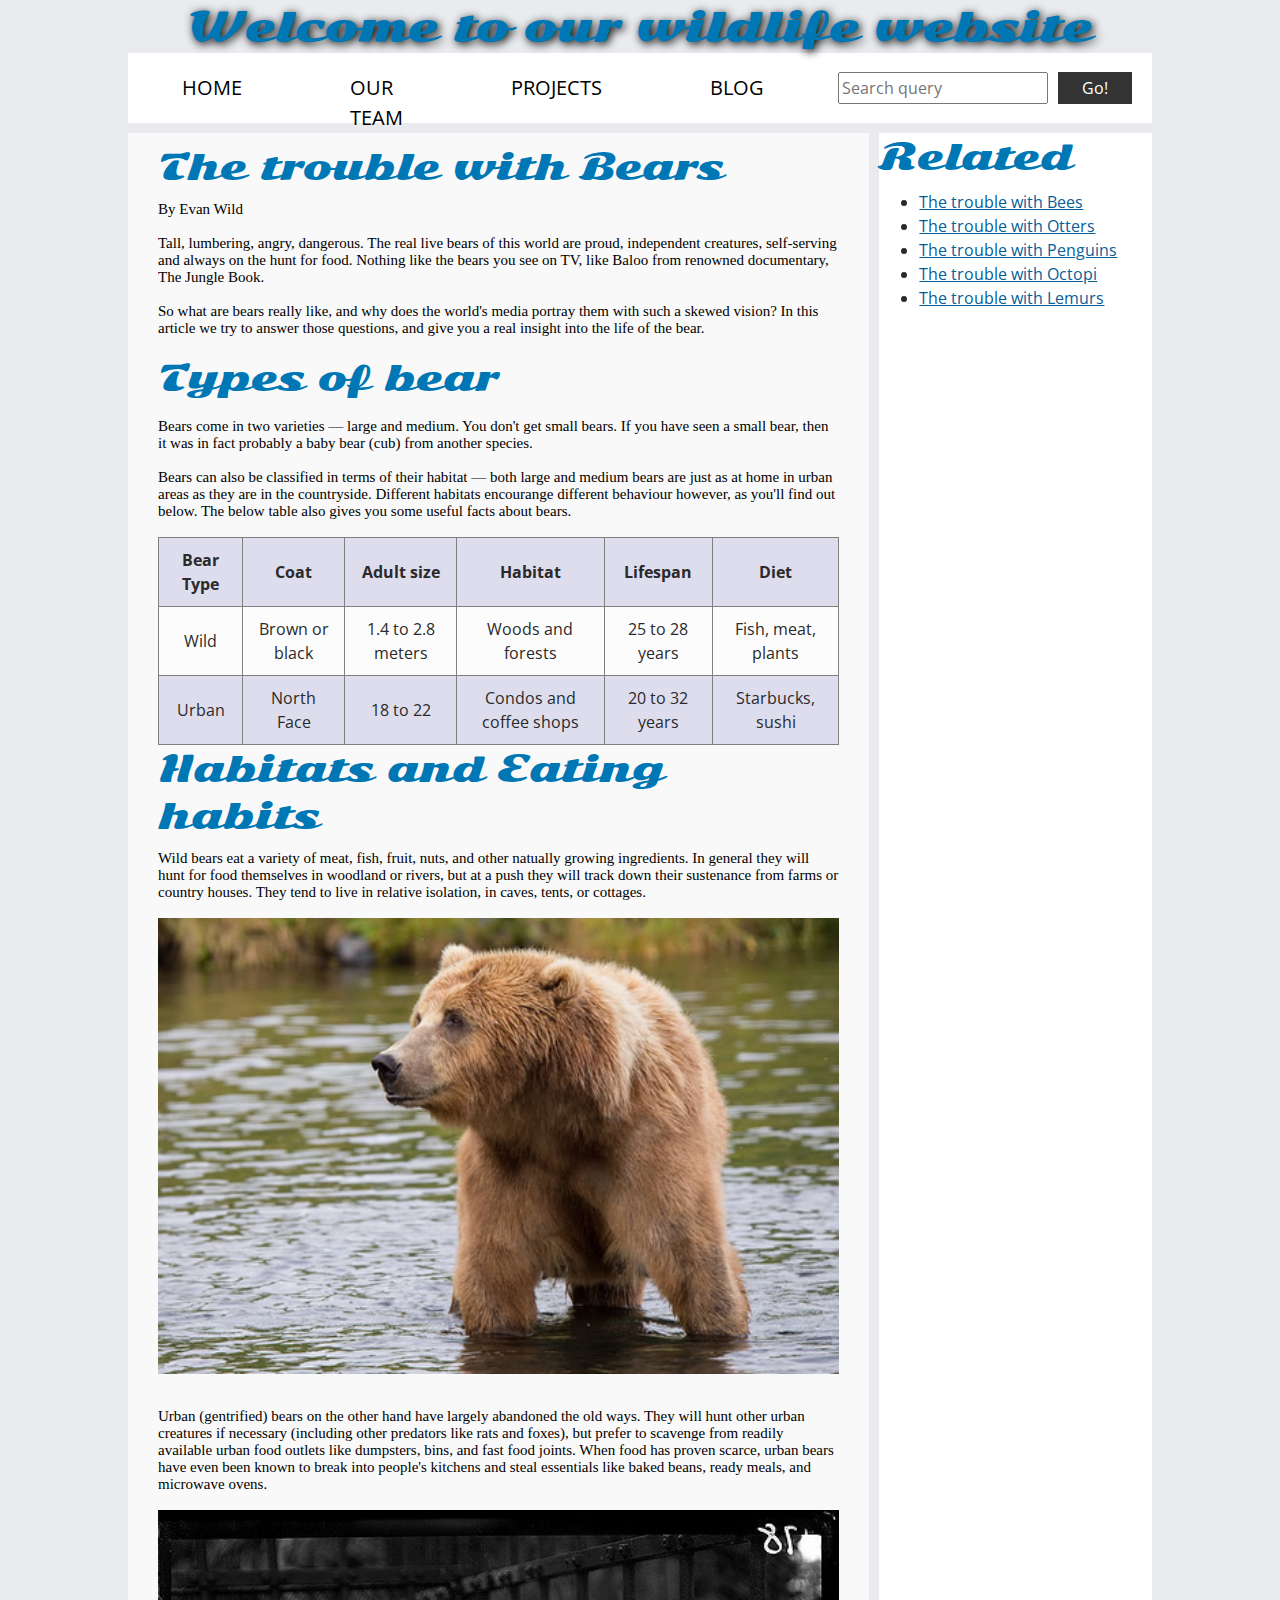
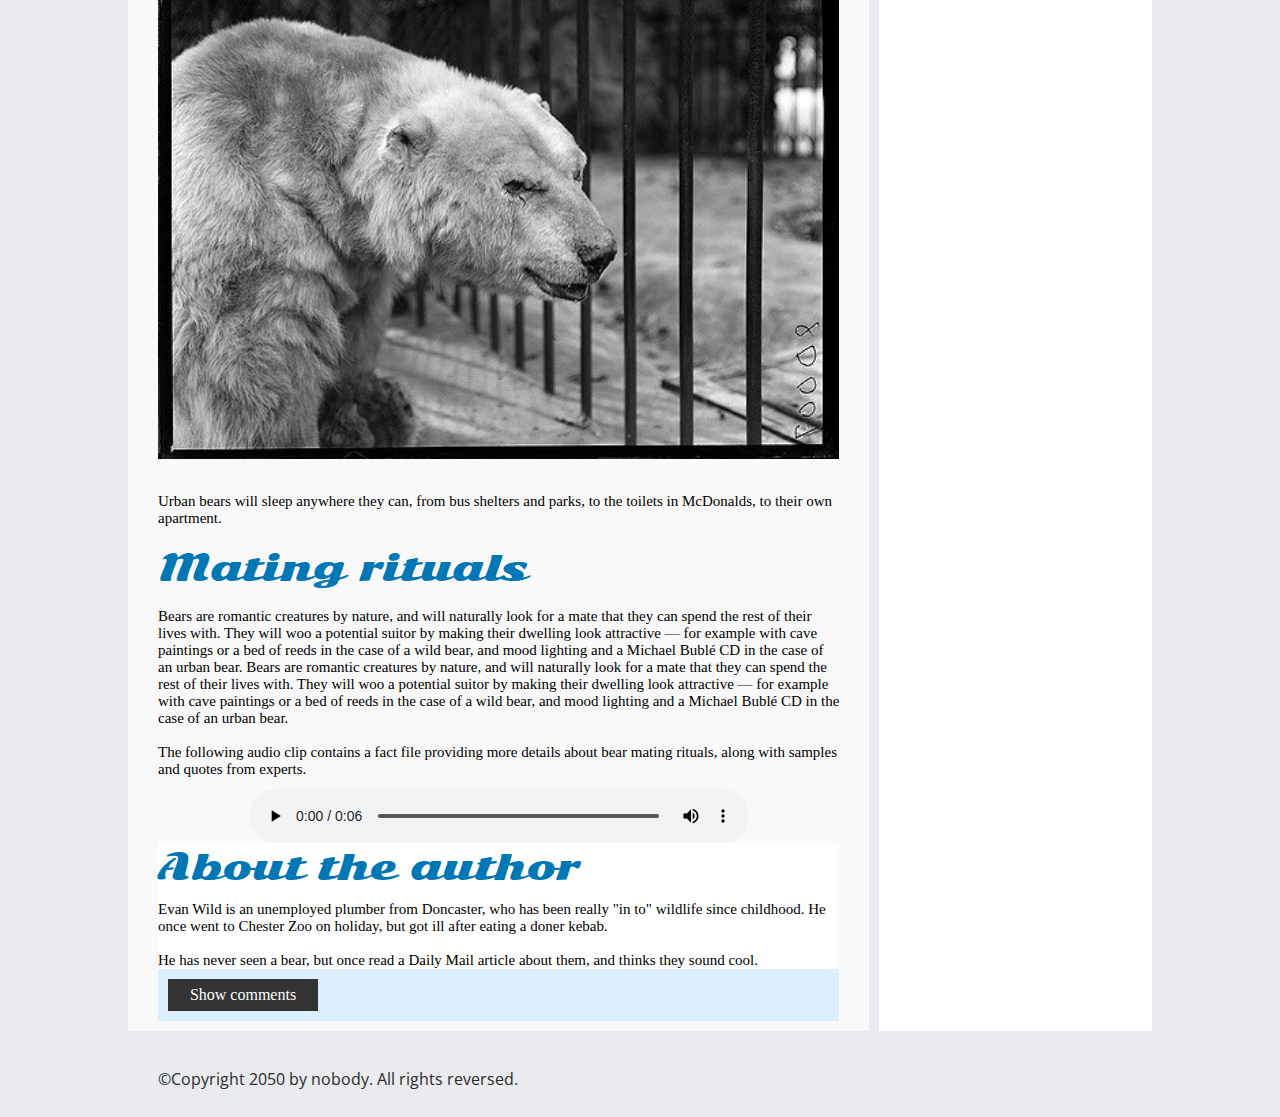
<file: bear/index.html>
<!DOCTYPE html>
<html>
  <head>
    <meta charset="utf-8">

    <title>Accessibility assessment</title>
    <link href="https://fonts.googleapis.com/css?family=Open+Sans+Condensed:300|Sonsie+One" rel="stylesheet" type="text/css">
    <link rel="stylesheet" href="style.css">

    <!-- the below three lines are a fix to get HTML5 semantic elements working in old versions of Internet Explorer-->
    <!--[if lt IE 9]>
      <script src="http://html5shiv.googlecode.com/svn/trunk/html5.js"></script>
    <![endif]-->
  </head>

  <body>
<!--    <div class="header">-->
      <header>
          <center><font size="7">Welcome to our wildlife website</font></center>
          </header>
<!--    </div>-->

<!--    <div class="nav">-->
      <nav>
          <ul>
            <li><a href="#">Home</a></li>
            <li><a href="#">Our team</a></li>
            <li><a href="#">Projects</a></li>
            <li><a href="#">Blog</a></li>
          </ul>
      
          <form class="search">
            <input type="search" name="q" placeholder="Search query">
            <input type="submit" value="Go!">
          </form>
      </nav>
<!--    </div>-->

    <main>
      <article>
        <font size="6">The trouble with Bears</font>
          <br><br><span class="readfont">
        By Evan Wild
        <br><br>
        Tall, lumbering, angry, dangerous. The real live bears of this world are proud, independent creatures, self-serving and always on the hunt for food. Nothing like the bears you see on TV, like Baloo from renowned documentary, The Jungle Book.
        <br><br>
        So what are bears really like, and why does the world's media portray them with such a skewed vision? In this article we try to answer those questions, and give you a real insight into the life of the bear.
        <br><br>
        <font size="5">Types of bear</font>
        <br><br>
        Bears come in two varieties — large and medium. You don't get small bears. If you have seen a small bear, then it was in fact probably a baby bear (cub) from another species.
        <br><br>
        Bears can also be classified in terms of their habitat — both large and medium bears are just as at home in urban areas as they are in the countryside. Different habitats encourange different behaviour however, as you'll find out below. The below table also gives you some useful facts about bears.
        <br><br></span>
        <table border="1px">
          <thead>
            <tr>
              <th>Bear Type</th>
              <th>Coat</th>
              <th>Adult size</th>
              <th>Habitat</th>
              <th>Lifespan</th>
              <th>Diet</th>
            </tr>
          </thead>
          <tbody>
            <tr>
              <td>Wild</td>
              <td>Brown or black</td>
              <td>1.4 to 2.8 meters</td>
              <td>Woods and forests</td>
              <td>25 to 28 years</td>
              <td>Fish, meat, plants</td>
            </tr>
            <tr>
              <td>Urban</td>
              <td>North Face</td>
              <td>18 to 22</td>
              <td>Condos and coffee shops</td>
              <td>20 to 32 years</td>
              <td>Starbucks, sushi</td>
            </tr>
          </tbody>
        </table>

        <font size="5">Habitats and Eating habits</font>
        <br><br><span class="readfont">
        Wild bears eat a variety of meat, fish, fruit, nuts, and other natually growing ingredients. In general they will hunt for food themselves in woodland or rivers, but at a push they will track down their sustenance from farms or country houses. They tend to live in relative isolation, in caves, tents, or cottages.
        <br><br>
        <img src="media/wild-bear.jpg">
        <br><br>
        Urban (gentrified) bears on the other hand have largely abandoned the old ways. They will hunt other urban creatures if necessary (including other predators like rats and foxes), but prefer to scavenge from readily available urban food outlets like dumpsters, bins, and fast food joints. When food has proven scarce, urban bears have even been known to break into people's kitchens and steal essentials like baked beans, ready meals, and microwave ovens.
        <br><br>
        <img src="media/urban-bear.jpg">
        <br><br>
        Urban bears will sleep anywhere they can, from bus shelters and parks, to the toilets in McDonalds, to their own apartment.
        <br><br>
        <font size="5">Mating rituals</font>
        <br><br>
        Bears are romantic creatures by nature, and will naturally look for a mate that they can spend the rest of their lives with. They will woo a potential suitor by making their dwelling look attractive — for example with cave paintings or a bed of reeds in the case of a wild bear, and mood lighting and a Michael Bublé CD in the case of an urban bear.
        Bears are romantic creatures by nature, and will naturally look for a mate that they can spend the rest of their lives with. They will woo a potential suitor by making their dwelling look attractive — for example with cave paintings or a bed of reeds in the case of a wild bear, and mood lighting and a Michael Bublé CD in the case of an urban bear.
        <br><br>
          The following audio clip contains a fact file providing more details about bear mating rituals, along with samples and quotes from experts.</span>
        <br><br>
        <audio controls>
          <source src="media/bear.mp3" type="audio/mp3">
          <source src="media/bear.ogg" type="audio/ogg">
          <p>It looks like your browser doesn't support HTML5 audio players.</p>
        </audio>

        <aside>

          <font size="5">About the author</font>
        <br><br>
         <span class="readfont"> Evan Wild is an unemployed plumber from Doncaster, who has been really "in to" wildlife since childhood. He once went to Chester Zoo on holiday, but got ill after eating a doner kebab.
        <br><br>
          He has never seen a bear, but once read a Daily Mail article about them, and thinks they sound cool.
            </span>

        </aside>
        <section class="comments" >
          <div class="show-hide" tabindex="20" id="myBtn">Show comments</div>

          <div class="comment-wrapper">

            <font size="6">Add comment</font>

            <form class="comment-form">
              <div class="flex-pair">
                <label>Your name:</label>
                <input type="text" name="name" id="name" placeholder="Enter your name">
              </div>
              <div class="flex-pair">
                <label>Your comment:</label>
                <input type="text" name="comment" id="comment" placeholder="Enter your comment">
              </div>
              <div>
                <input type="submit" value="Submit comment">
              </div>
            </form>

            <font size="6">Comments</font>

            <ul class="comment-container">

              <li>

                <p>Bob Fossil</p>

                <p>Oh I am so glad you taught me all about the big brown angry guys in the woods. With their sniffing little noses and their bad attitudes, they can sure be a menace — I was thinking of putting them all in a truck and driving them outta here. I run a zoo, you know.</p>

              </li>

            </ul>

          </div>
        </section>
      </article>

<!--      <div class="secondary">-->
        <aside>
        <font size="6">Related</font>

        <ul class="linkcss">
          <li><a href="#">The trouble with Bees</a></li>
          <li><a href="#">The trouble with Otters</a></li>
          <li><a href="#">The trouble with Penguins</a></li>
          <li><a href="#">The trouble with Octopi</a></li>
          <li><a href="#">The trouble with Lemurs</a></li>
        </ul>
      </aside>
<!--            </div>-->
    </main>

    <footer>
      <p>©Copyright 2050 by nobody. All rights reversed.</p>
    </footer>

    <script src="main.js"></script>

  </body>
</html>
</file>
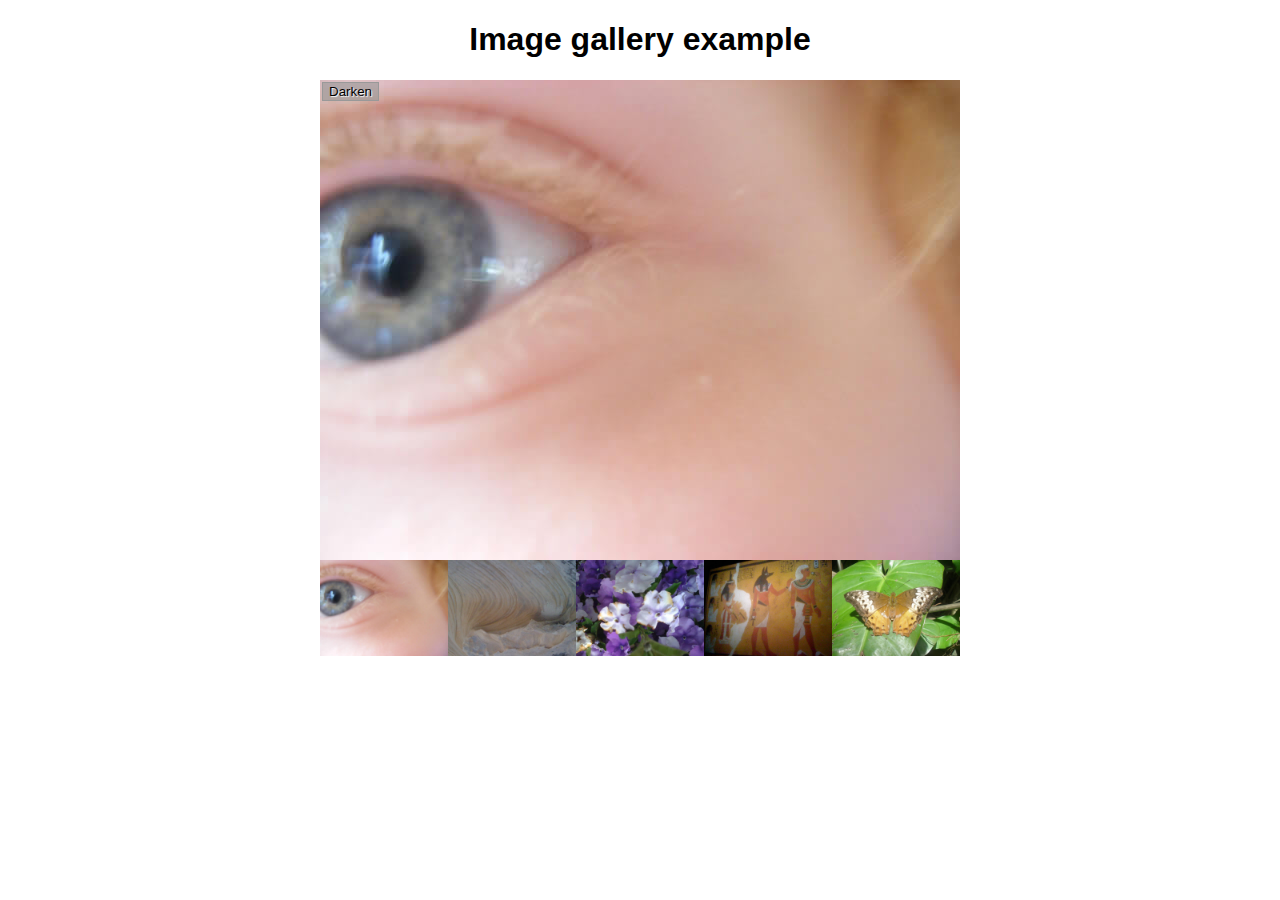
<file: gallery-start/index.html>
<!DOCTYPE html>
<html>
  <head>
    <meta charset="utf-8">

    <title>Image gallery</title>

    <link rel="stylesheet" href="style.css">
    
  </head>

  <body>
    <h1>Image gallery example</h1>

    <div class="full-img">
      <img class="displayed-img" src="images/pic1.jpg">
      <div class="overlay"></div>
      <button class="dark">Darken</button>
    </div>

    <div class="thumb-bar">


    </div>
    <script src="main.js"></script>
  </body>
</html>
</file>
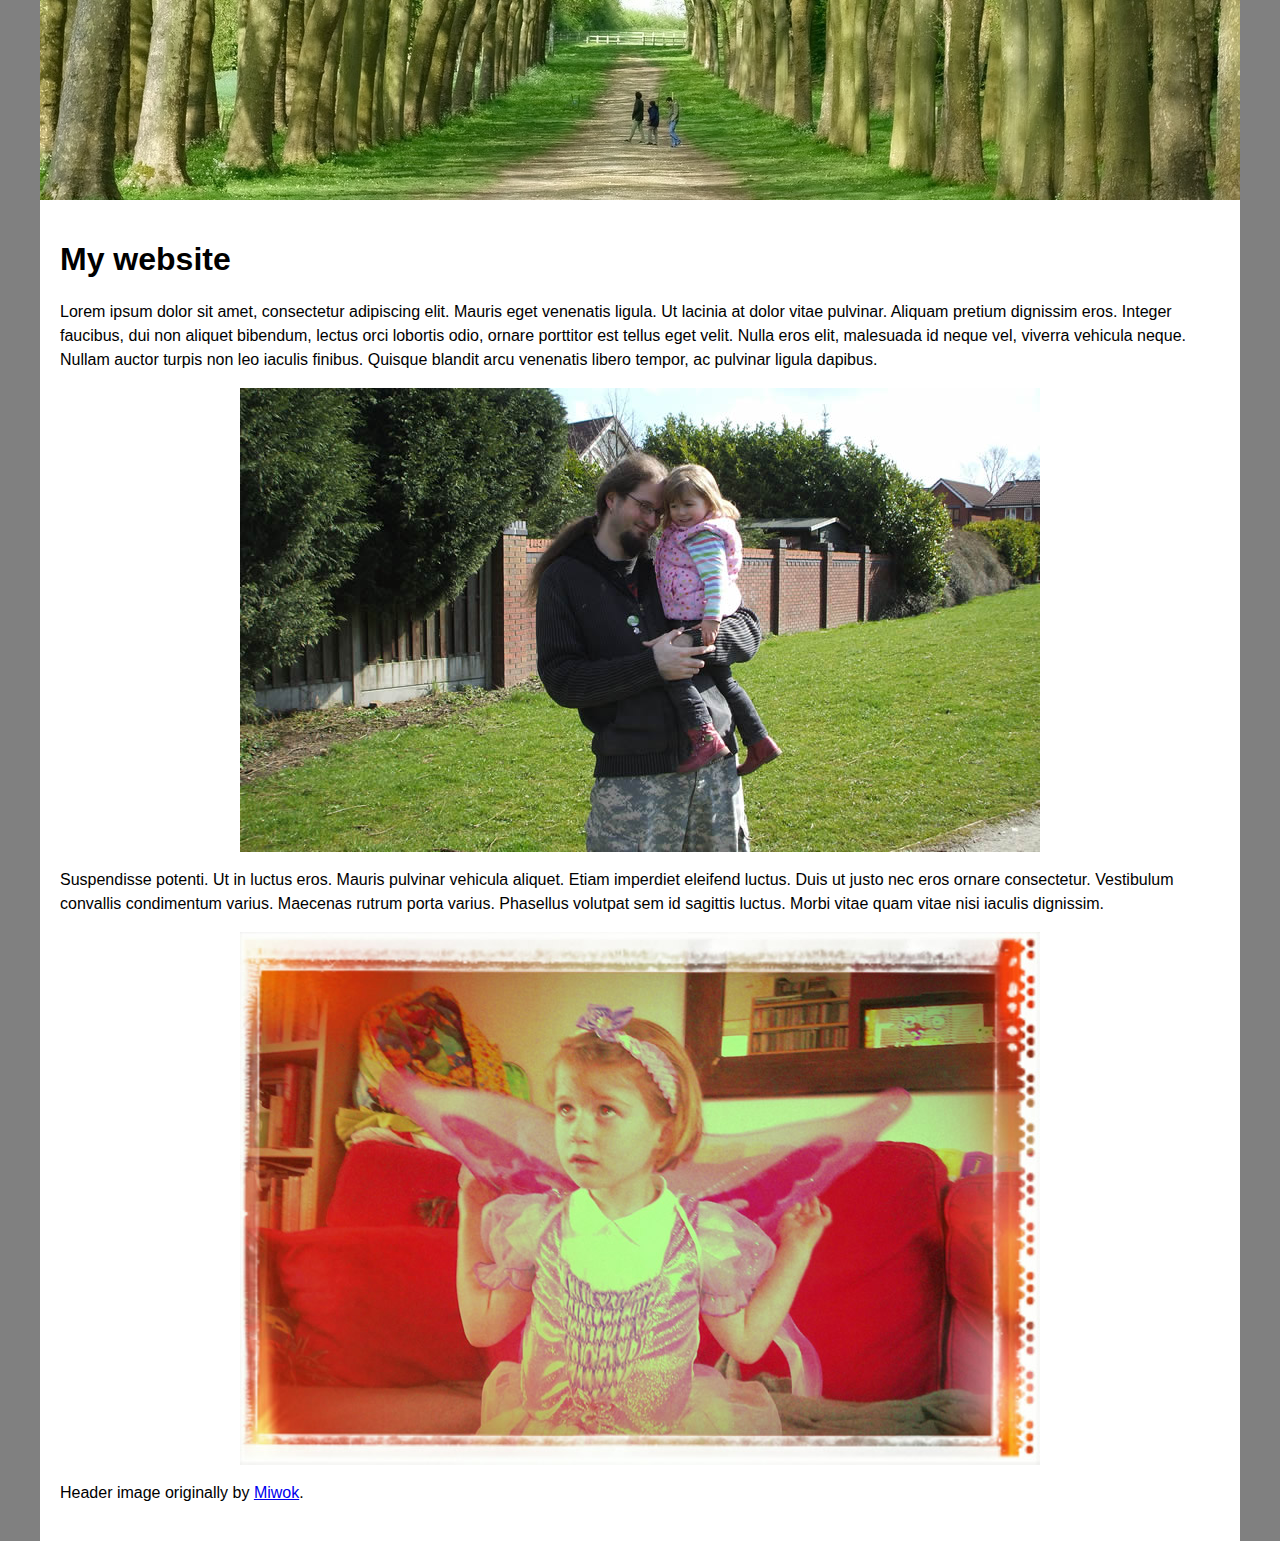
<file: assessment/responsive/index.html>
<!DOCTYPE html>
<html>
  <head>
    <meta charset="utf-8">
    <meta name="viewport" content="width=device-width">
    <title>Responsive HTML images demo</title>
    <style>
      html {
        font-family: sans-serif;
        background-color: gray;
      }
      body {
        width: 100%;
        max-width: 1200px;
        margin: 0 auto;
        background-color: white;
      }
      header {
        background: url(header.jpg) no-repeat center;
        height: 200px;
      }
      section {
        padding: 20px;
      }
      p {
        line-height: 1.5;
      }
      img {
        display: block;
        margin: 0 auto;
        max-width: 100%;
      }
    </style>
  </head>
  <body>
    <header>
      
    </header>

    <main>
      <section>
        <h1>My website</h1>

        <p>Lorem ipsum dolor sit amet, consectetur adipiscing elit. Mauris eget venenatis ligula. Ut lacinia at dolor vitae pulvinar. Aliquam pretium dignissim eros. Integer faucibus, dui non aliquet bibendum, lectus orci lobortis odio, ornare porttitor est tellus eget velit. Nulla eros elit, malesuada id neque vel, viverra vehicula neque. Nullam auctor turpis non leo iaculis finibus. Quisque blandit arcu venenatis libero tempor, ac pulvinar ligula dapibus.</p>
        
        <picture>
          <source media="(max-width: 799px)" srcset="elva-480w-close-portrait.jpg">
          <source media="(min-width: 800px)" srcset="elva-800w.jpg">
          <img src="elva-800w.jpg" alt="Chris standing up holding his daughter Elva">
        </picture>

        <p>Suspendisse potenti. Ut in luctus eros. Mauris pulvinar vehicula aliquet. Etiam imperdiet eleifend luctus. Duis ut justo nec eros ornare consectetur. Vestibulum convallis condimentum varius. Maecenas rutrum porta varius. Phasellus volutpat sem id sagittis luctus. Morbi vitae quam vitae nisi iaculis dignissim.</p>

        <img srcset="elva-fairy-320w.jpg 320w,
                     elva-fairy-480w.jpg 480w,
                     elva-fairy-800w.jpg 800w"
             sizes="(max-width: 320px) 280px,
                    (max-width: 480px) 440px,
                    800px"
             src="elva-fairy-800w.jpg" alt="Elva dressed as a fairy"> 

        <p>Header image originally by <a href="https://www.flickr.com/photos/miwok/17086751527/">Miwok</a>.</p>
      </section>
    </main>
  </body>
</html>
</file>
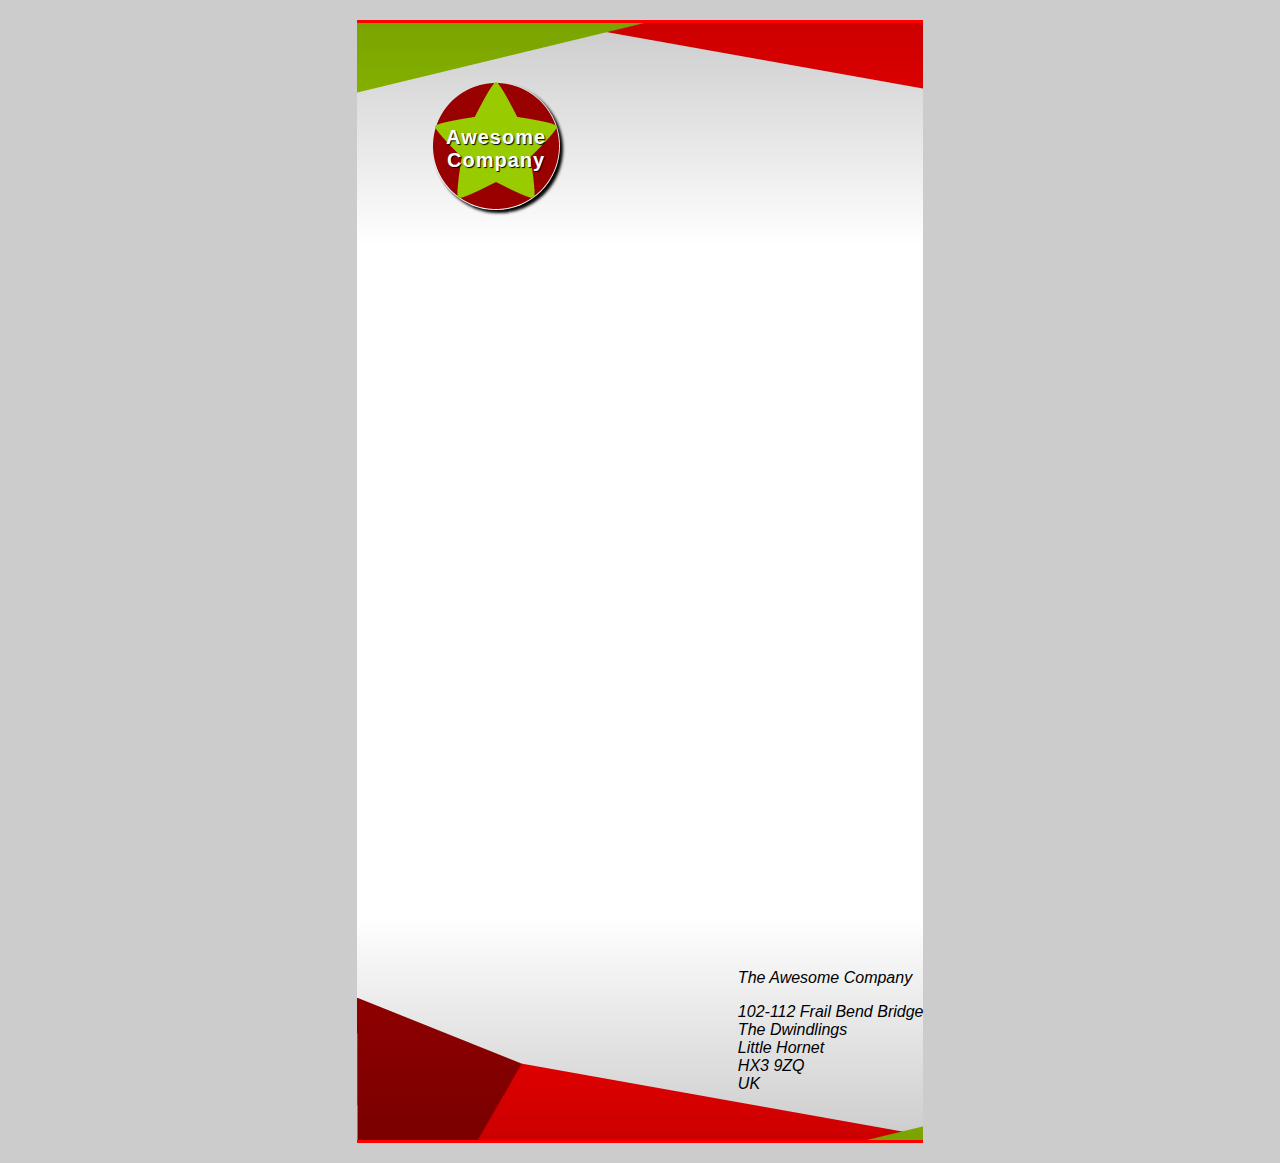
<file: assessment/styling/index.html>
<!DOCTYPE html>
<html>
  <head>
    <meta charset="utf-8">
    <title>Fancy letterheaded paper</title>
    <link rel="stylesheet" type="text/css" href="styl.css">
   
  </head>
  <body>

    <article>
      <h1>Awesome<br>Company</h1>

      <address>
        <p>The Awesome Company </p>
        <p>102-112 Frail Bend Bridge<br>
        The Dwindlings<br>
        Little Hornet<br>
        HX3 9ZQ<br>
        UK</p>
      </address>
    </article>
  </body>
</html>
</file>
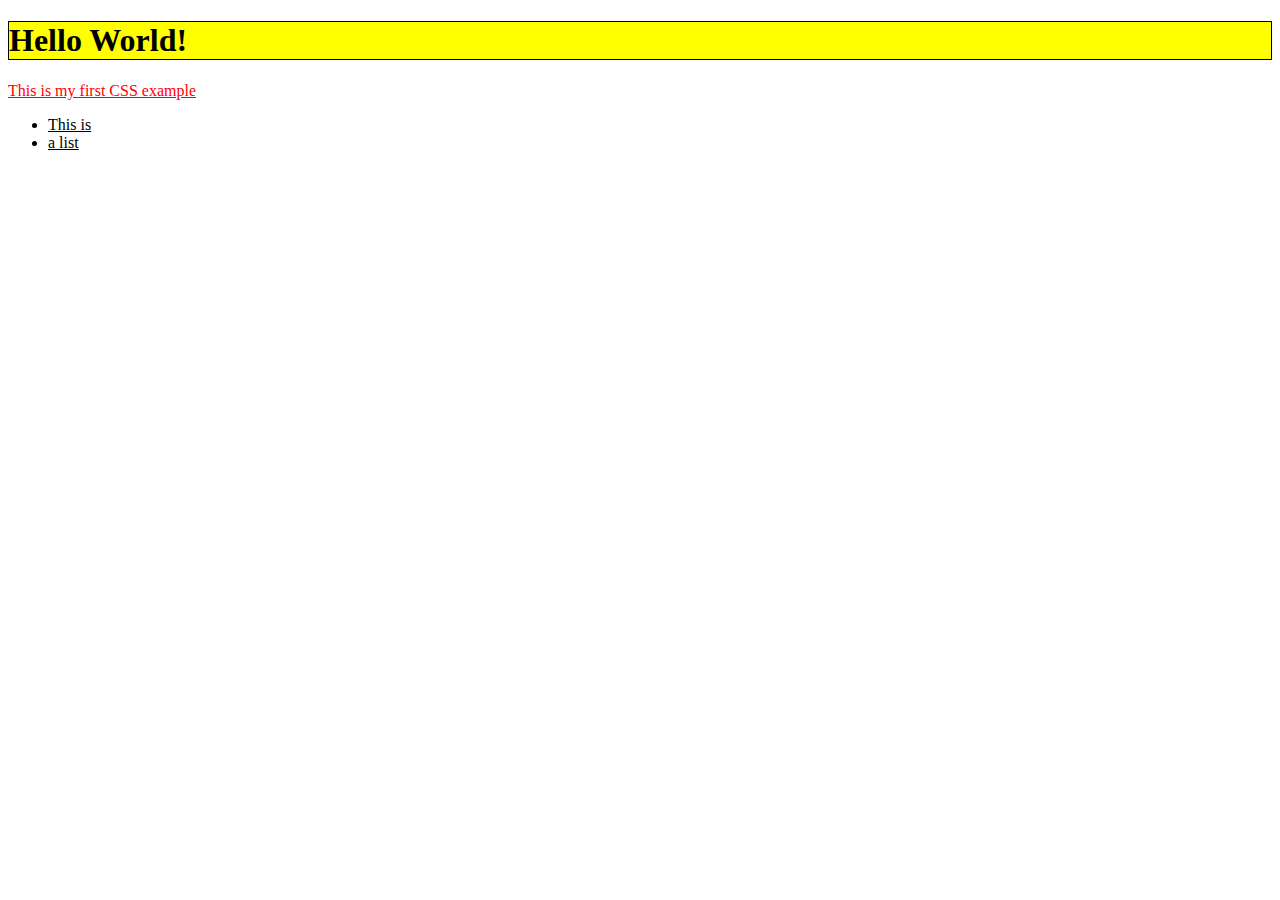
<file: assessment/syntax/index.html>
<!DOCTYPE html>
<html>
  <head>
    <meta charset="utf-8">
    <title>My CSS experiment</title>
    <link rel="stylesheet" href="sty.css">
  </head>
  <body>
    <h1>Hello World!</h1>
    <p>This is my first CSS example</p>

    <ul>
      <li>This is</li>
      <li>a list</li>
    </ul>
  </body>
</html>
</file>
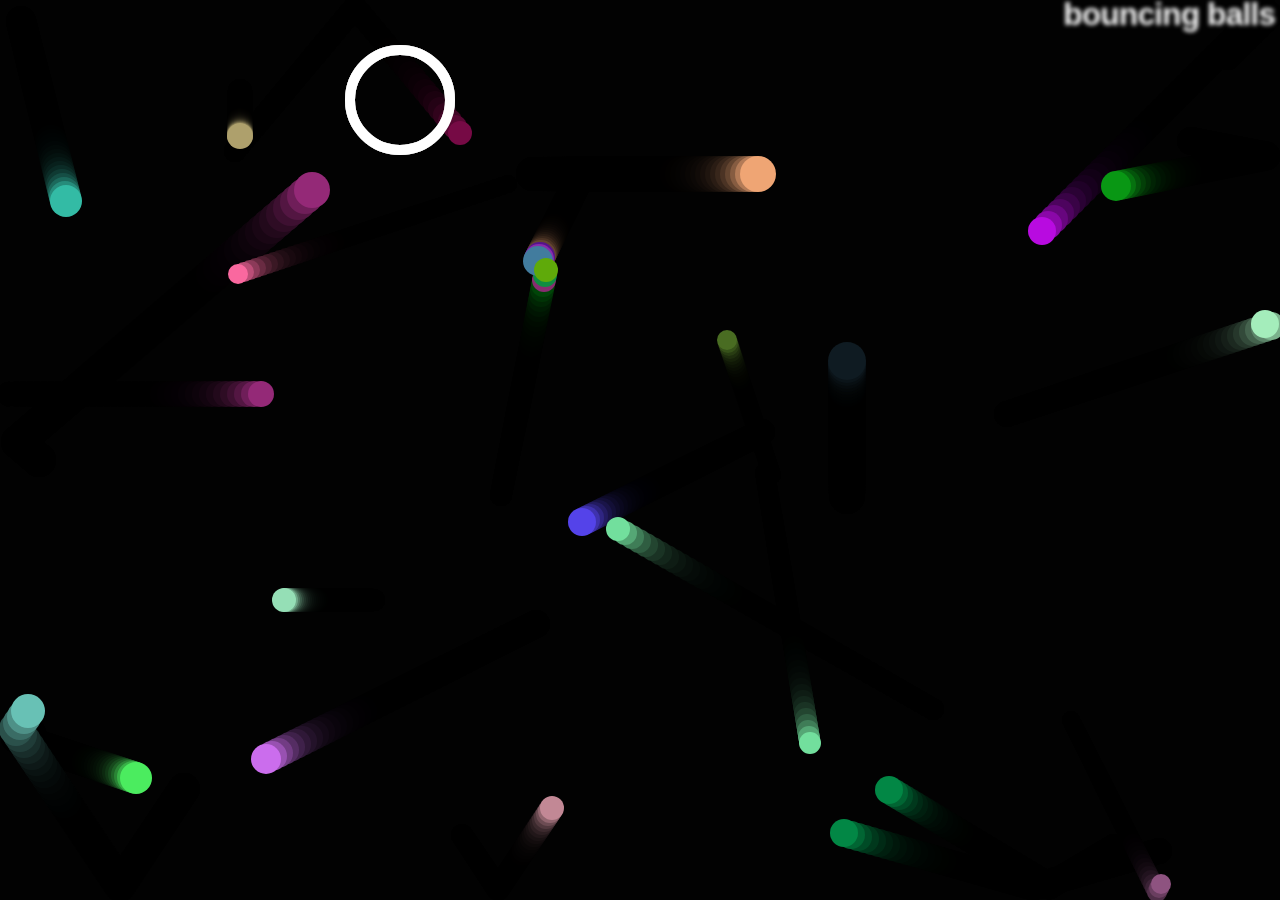
<file: ball.html>
<!DOCTYPE html>
<html>
  <head>
    <meta charset="utf-8">
    <title>Bouncing balls</title>
    <link rel="stylesheet" href="ball.css">
  </head>

  <body>
    <h1>bouncing balls</h1>
    <canvas></canvas>

    <script src="ball.js"></script>
  </body>
</html>
</file>
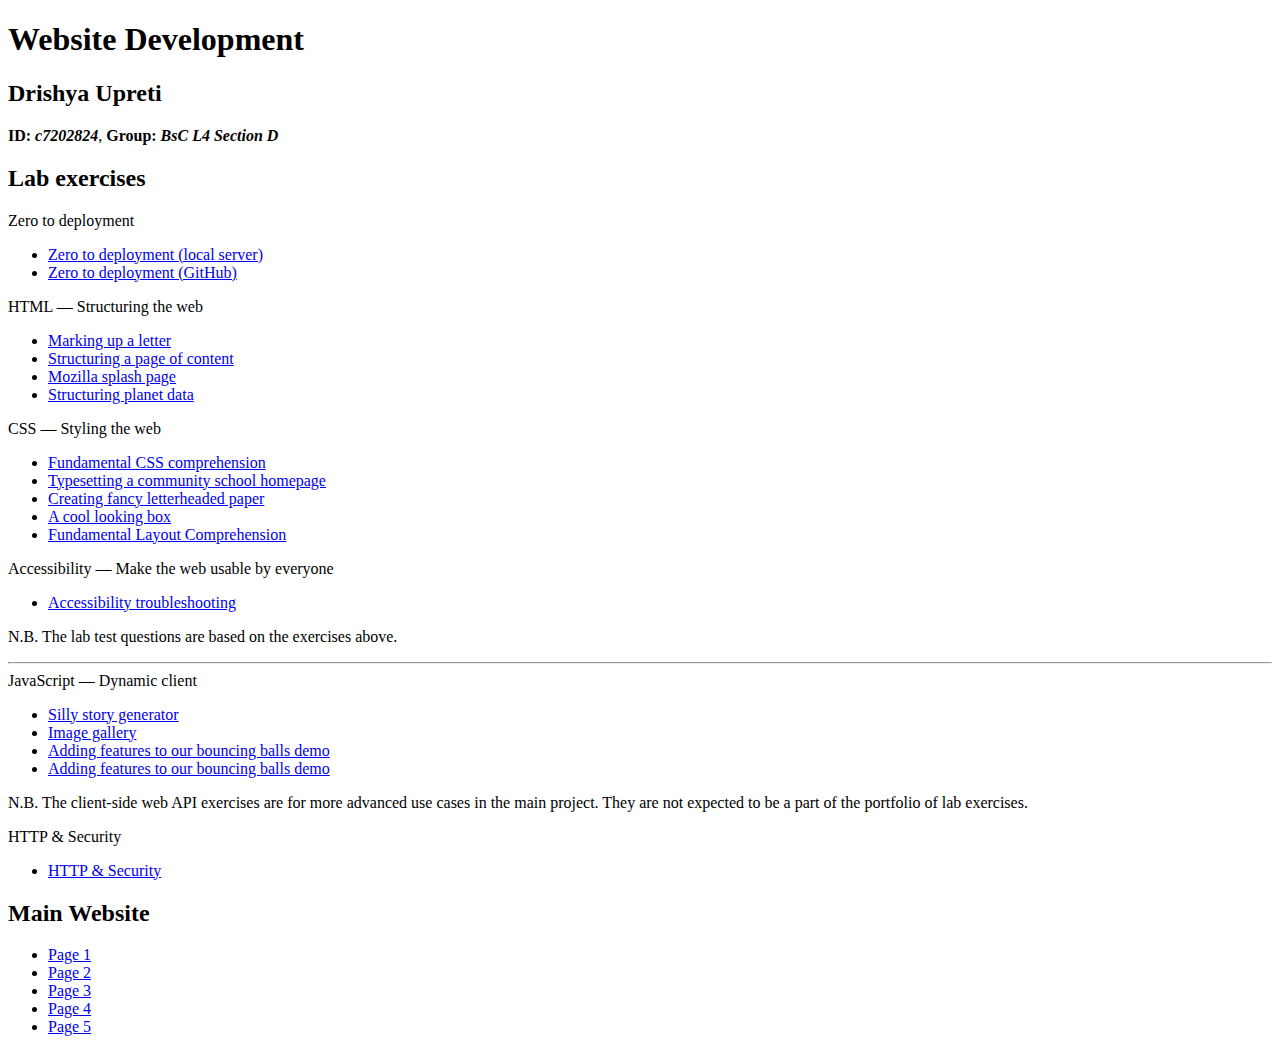
<file: home.html>
<!DOCTYPE html>
<html>
<head>
   <title>labs</title>
   <meta charset="utf-8" />
   <meta name="author" content="Drishya Upreti" />
   <meta name="description" content="Portfolio of lab exercises" />
</head>
<body>
   <main class="panel">
      <header>
         <h1>
            Website Development
         </h1>
         <h2>
            Drishya Upreti
         </h2>
         <p>
            <strong>ID: <em>c7202824</em></strong>, 
            <strong>Group: <em>BsC L4 Section D</em></strong>
         </p>
      </header>
      <h2>
         Lab exercises
      </h2>
      <header>Zero to deployment</header>
      <ul>
         <li>
            <a href="#">
               Zero to deployment (local server)</a>
         </li>
         <li>
            <a href="insert_your_url_for_this_exercise">
               Zero to deployment (GitHub)</a>
         </li>
      </ul>
      <header>HTML — Structuring the web</header>
      <ul>
         <li>
            <a href="assessment/letter/ham.html">
               Marking up a letter</a>
         </li>
         <li>
            <a href="assessment/bird/name.html">
               Structuring a page of content</a>
         </li>
         <li>
            <a href="assessment/mozilla/splash.html">
               Mozilla splash page</a>
         </li>
         <li>
            <a href="assessment/minimal/minimal.html">
               Structuring planet data</a>
         </li>
      </ul>
      <header>CSS — Styling the web</header>
      <ul>
         <li>
            <a href="assessment/card/card.html">
               Fundamental CSS comprehension</a>
         </li>
         <li>
            <a href="assessment/typee/index.html">
               Typesetting a community school homepage</a>
         </li>
         <li>
            <a href="assessment/styling/index.html">
               Creating fancy letterheaded paper</a>
         </li>
         <li>
            <a href="assessment/cool_box/cool_box.html">
               A cool looking box</a>
         </li>
         <li>
            <a href="assessment/responsive/index.html">
               Fundamental Layout Comprehension</a>
         </li>
      </ul>
      <header>Accessibility — Make the web usable by everyone</header>
      <ul>
         <li>
            <a href="bear/index.html">
               Accessibility troubleshooting</a>
         </li>
      </ul>      
      <p class="green">
         N.B. The lab test questions are based on the exercises above.
      </p>
      <hr />
      <header>JavaScript — Dynamic client</header>
      <ul>
         <li>
            <a href="story.html">
               Silly story generator</a>
         </li>
         <li>
            <a href="gallery-start/index.html">
               Image gallery</a>
         </li>
         <li>
            <a href="ball.html">
               Adding features to our bouncing balls demo</a>
         </li>
         <li>
            <a href="ball.html">
               Adding features to our bouncing balls demo</a>
         </li>                                                        
      </ul>                     
      <p class="green">
         N.B. The client‐side web API exercises are for more advanced 
         use cases in the main project.  They are not expected to be a part 
         of the portfolio of lab exercises.
      </p>           

      <header>HTTP & Security</header>
      <ul>
         <li>
            <a href="http_exercise.html">
               HTTP & Security</a>
         </li>
      </ul>

      <h2>Main Website</h2>
      <ul>
         <li>
            <a href="index.htm">Page 1</a>
         </li>
         <li>
            <a href="menu.htm">Page 2</a>
         </li>
         <li>
            <a href="services.htm">Page 3</a>
         </li>
         <li>
            <a href="contactus.htm">Page 4</a>
         </li>
         <li>
            <a href="order.html">Page 5</a>
         </li>               
      </ul>     
   </main>
</body>
</html>
</file>
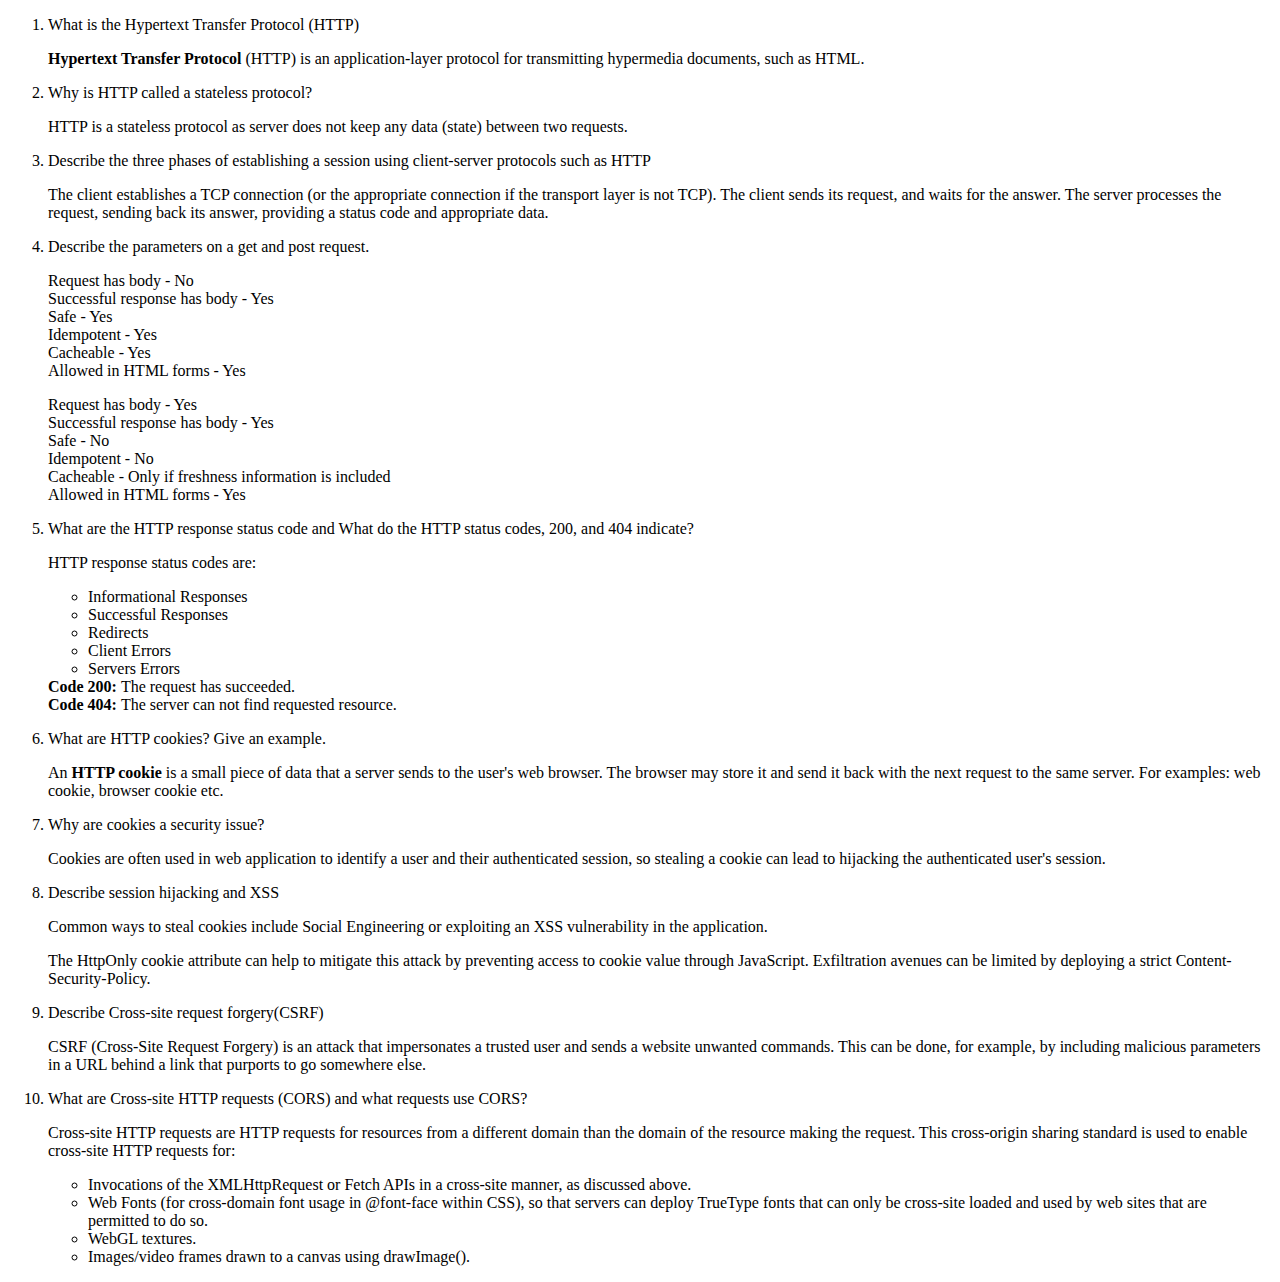
<file: http_exercise.html>
<!DOCTYPE html>
<html>
<head>
	<title></title>
</head>
<body>
	<ol>
		<li>What is the Hypertext Transfer Protocol (HTTP)</li>
		<p><b>Hypertext Transfer Protocol</b> (HTTP) is an application-layer protocol for transmitting hypermedia documents, such as HTML.</p>

		<li>Why is HTTP called a stateless protocol?</li>
		<p>HTTP is a stateless protocol as server does not keep any data (state) between two requests.</p>

		<li>Describe the three phases of establishing a session using client-server protocols such as HTTP</li>
		<p>The client establishes a TCP connection (or the appropriate connection if the transport layer is not TCP). The client sends its request, and waits for the answer. The server processes the request, sending back its answer, providing a status code and appropriate data.</p>

		<li>Describe the parameters on a get and post request.</li>
		<p>
			Request has body - No<br>
			Successful response has body - Yes<br>
			Safe - Yes<br>
			Idempotent - Yes<br>
			Cacheable - Yes<br>
			Allowed in HTML forms - Yes
		</p>
		<p>
			Request has body - Yes<br>
            Successful response has body - Yes<br>
            Safe - No<br>
            Idempotent - No<br>
            Cacheable - Only if freshness information is included<br>
            Allowed in HTML forms - Yes<br>
		</p>

		<li>What are the HTTP response status code and What do the HTTP status codes, 200, and 404 indicate?</li>
		<p>HTTP response status codes are:
			<ul>
				<li type="circle"> Informational Responses</li>
				<li>Successful Responses </li>
				<li>Redirects</li>
				<li> Client Errors</li>
				<li> Servers Errors </li>
			</ul>
		
			<b>Code 200: </b> The request has succeeded.<br>
			<b>Code 404: </b> The server can not find requested resource.
		</p>

		<li>What are HTTP cookies? Give an example.</li>
		<p>
			An <b>HTTP cookie</b> is a small piece of data that a server sends to the user's web browser. The browser may store it and send it back with the next request to the same server. For examples: web cookie, browser cookie etc.
		</p>

		<li>Why are cookies a security issue?</li>
		<p>Cookies are often used in web application to identify a user and their authenticated session, so stealing a cookie can lead to hijacking the authenticated user's session. </p>

		<li>Describe session hijacking and XSS</li>
		<p>Common ways to steal cookies include Social Engineering or exploiting an XSS vulnerability in the application.</p>
		<p>The HttpOnly cookie attribute can help to mitigate this attack by preventing access to cookie value through JavaScript. Exfiltration avenues can be limited by deploying a strict Content-Security-Policy.</p>

		<li>Describe Cross-site request forgery(CSRF)</li>
		<p>	CSRF (Cross-Site Request Forgery) is an attack that impersonates a trusted user and sends a website unwanted commands. This can be done, for example, by including malicious parameters in a URL behind a link that purports to go somewhere else.	
		</p>

		<li>What are Cross-site HTTP requests (CORS) and what requests use CORS?</li>
		<p>Cross-site HTTP requests are HTTP requests for resources from a different domain than the domain of the resource making the request. This cross-origin sharing standard is used to enable cross-site HTTP requests for:
			<ul>
				<li> Invocations of the XMLHttpRequest or Fetch APIs in a cross-site manner, as discussed above. </li>
				<li>Web Fonts (for cross-domain font usage in @font-face within CSS), so that servers can deploy TrueType fonts that can only be cross-site loaded and used by web sites that are permitted to do so.</li>
				<li>WebGL textures.</li>
				<li>Images/video frames drawn to a canvas using drawImage().</li>
			</ul>

			</body>
</html>
</file>
<file: bear/style.css>
/* || General setup */

html, body {
  margin: 0;
  padding: 0;
}

html {
  font-size: 10px;
  background-color:#e9ebee;
}

body {
  width: 80%;
  min-width: 1024px;
  margin: 0 auto;
}

/* || typography */

font[size="7"], font[size="6"], font[size="5"] {
font-family: 'Sonsie One', cursive;
 color: #0077b5;
}

p, input, li, table, label {
  font-family: 'Open Sans Condensed', sans-serif;
  color: #2a2a2a;
}

font[size="7"] {
  font-size: 4rem;
  text-align: center;
  color: #0077b5;
  text-shadow: 2px 2px 10px black;
}

font[size="6"] {
  font-size: 3.5rem;
  text-align: center;
}

font[size="5"] {
  font-size: 3.5rem;
}

p, li, table {
  font-size: 1.6rem;
  line-height: 1.5;
    padding: 
}


/* || header layout */


/*div[class="nav"], article, footer, .secondary {*/
  background-color: #ffffff;
}

article, footer, .secondary {
  background-color: #ffffff;
}


article, footer, .secondary {
  padding: 10px 30px;
}

article {
  margin-right: 10px;
    background-color: #ffffff;
}

/*
div[class="nav"] {
  height: 50px;
  background-color: ff80ff;
  display: flex;
  padding: 1% 0;
  margin-bottom: 10px;
}
*/

/*update nav*/
nav{
    background-color: #ffffff;
    height: 50px;
    background-color: ff80ff;
    display: flex;
    padding: 1% 0;
    margin-bottom: 10px;
}
nav ul{
   padding: 0;
  list-style-type: none;
  flex: 2;
  display: flex; 
}

/*div[class="nav"] ul {*/
  padding: 0;
  list-style-type: none;
  flex: 2;
  display: flex;
}


nav li{
    display: inline;
  text-align: center;
}
/*
div[class="nav"] li {
  display: inline;
  text-align: center;
  flex: 1;
}
*/
nav a{
   display: inline-block;
  font-size: 2rem;
  text-transform: uppercase;
  text-decoration: none;
      flex: 1;padding: 0 2.7em;
  color: black; 
}
/*
div[class="nav"] a {
  display: inline-block;
  font-size: 2rem;
  text-transform: uppercase;
  text-decoration: none;
  color: black;
}
*/
nav .search{
   flex: 1;
  display: flex;
  align-items: center;
  height: 100%;
  padding: 0 2em; 
}

/*
div[class="nav"] .search {
  flex: 1;
  display: flex;
  align-items: center;
  height: 100%;
  padding: 0 2em;
}
*/

.search input {
  font-size: 1.6rem;
  height: 32px;
}

.search input[type="search"] {
  flex: 3;
}

.search input[type="submit"] {
  flex: 1;
  margin-left: 1rem;
  background: #333;
  border: 0;
  color: white;
}

/* || main layout */

main {
  display: flex;
/*    background-color:#ffffff;*/
}

article {
  flex: 5;
    background-color:#f9f9f9;
}

/*.secondary {
  flex: 2;
}*/
aside{
flex: 2;
    background-color: #ffffff;
}

footer {
  margin-top: 10px;
}

/* Table styling */

table {
  width: 100%;
  background-color: #dde;
  border-collapse: collapse;
}


th, td {
  padding: 10px;
}

td {
  text-align: center;
    
}

th[scope="col"] {
  border-bottom: 1px solid black;
    
    
}

tbody tr:nth-child(odd) {
  background-color: #def;background-color:#fcfcfc;
}

/* styling content images and audio */

img, audio {
  display: block;
  margin: 0 auto;
    width: 100%;
}

audio {
  width: 500px;
}

/* Comments styling */

.comments {
  background-color: #def;
  padding: 10px;
}

.show-hide {
  cursor: pointer;
}

.comments font[size="6"] {
  font-size: 2rem;
}

.comments font[size="6"]:nth-of-type(2) {
  margin-bottom: 0;
}

.comment-form {
  margin-bottom: 3rem;
}

.comment-form .flex-pair {
  display: flex;
  padding: 0 3rem 1rem;
    font-size:1.6rem;
}

.comment-form label {
  align-self: center;
  flex: 2;
  text-align: right;
}

.comment-form input {
  margin-left: 1rem;
  flex: 6;
}

.show-hide {
  text-align: center;
  width: 150px;
}

.comment-form input, .comment-form label, .show-hide {
  font-size: 1.6rem;
  line-height: 32px;
}

.comment-form input[type="submit"], .show-hide {
  background: #333;
  border: 0;
  color: white;
}

.comment-form input[type="submit"] {
  width: 30%;
  display: block;
  margin: 0 auto;
}

.comment-container {
  margin-top: 0;
}

.comment-container li {
  list-style-type: none;
  display: flex;
}

.comment-container li p:nth-child(1) {
  flex: 1;
  font-weight: bold;
}

.comment-container li p:nth-child(2) {
  flex: 5;
}

.readfont{
    font-size:1.5rem;
}
.linkcss a:link{
    color: #075e98;
}

/* visited link */
.linkcss a:visited {
  color: #075e98;
}

/* mouse over link */
.linkcss a:hover {
  color: black;
}

/* selected link */
.linkcss a:active {
  color: blue;
}
}
</file>
<file: gallery-start/style.css>
h1 {
  font-family: helvetica, arial, sans-serif;
  text-align: center;
}

body {
  width: 640px;
  margin: 0 auto;
}

.full-img {
  position: relative;
  display: block;
  width: 640px;
  height: 480px;
}

.overlay {
  position: absolute;
  top: 0;
  left: 0;
  width: 640px;
  height: 480px;
  background-color: rgba(0,0,0,0);
}

button {
  border: 0;
  background: rgba(150,150,150,0.6);
  text-shadow: 1px 1px 1px white;
  border: 1px solid #999;
  position: absolute;
  cursor: pointer;
  top: 2px;
  left: 2px;
}

.thumb-bar img {
  display: block;
  width: 20%;
  float: left;
  cursor: pointer;
}
</file>
<file: assessment/styling/styl.css>
* {
  box-sizing: border-box;
}

html {
  font-family: sans-serif;
}

body {
  margin: 0;
  background: #ccc;
}

article {
  width: 150mm;
  height: 297mm;
  margin: 20px auto;
  position: relative;
}

address {
  position: absolute;
  bottom: 8mm;
  right: 0px;
}

h1 {
  position: absolute;
  top: 12mm;
  left: 20mm;
  width: 128px;
  height: 128px;
  font-size: 20px;
  letter-spacing: 1px;
  text-align: center;
  padding: 44px 0;
  color: white;
  text-shadow: 1px 1px 1px black;
  background: url(logo.png);
}
article {
  background: url(top-image.png) no-repeat left top;
  background: linear-gradient(to bottom, rgba(0,0,0,0.2), rgba(0,0,0,0) 20%, rgba(0,0,0,0) 80%, rgba(0,0,0,0.2)),
              url(top-image.png) no-repeat left top,
              url(bottom-image.png) no-repeat left bottom;
  background-color: white;
  border-top: 1mm solid red;
  border-bottom: 1mm solid red;
}

h1 {
  background-image: url(logo.png);
  /* filter: drop-shadow(3px 3px 3px black); */
  border-radius: 64px;
  box-shadow: 3px 3px 3px black;
}
</file>
<file: assessment/syntax/sty.css>
h1 {
  colour: blue;
  background-color: yellow;
  border: 1px solid black;
}

p {
  color: red;
}

p, li {
  text-decoration: underline;
}
</file>
<file: ball.css>
html, body {
  margin: 0;
}

html {
  font-family: 'Helvetica Neue', Helvetica, Arial, sans-serif;
  height: 100%;
}

body {
  overflow: hidden;
  height: inherit;
}

h1 {
  font-size: 2rem;
  letter-spacing: -1px;
  position: absolute;
  margin: 0;
  top: -4px;
  right: 5px;

  color: transparent;
  text-shadow: 0 0 4px white;
}
</file>
